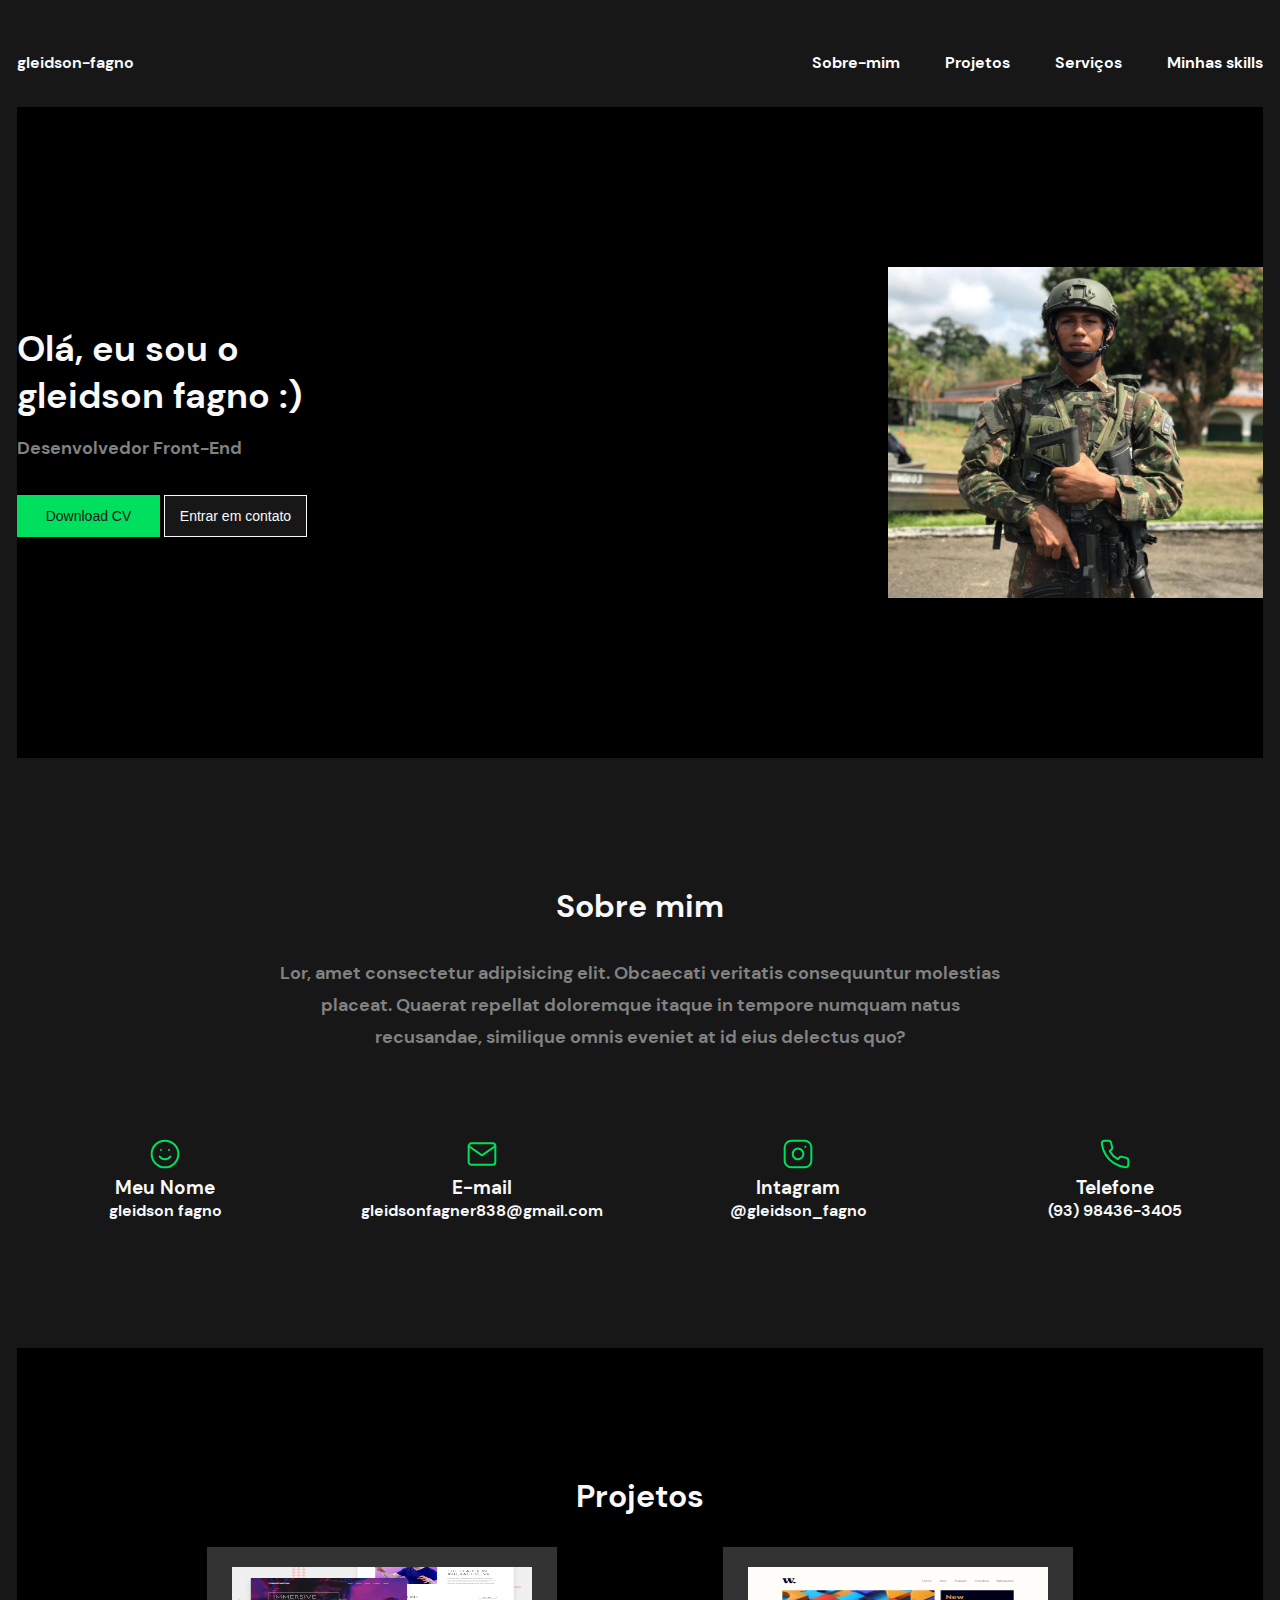
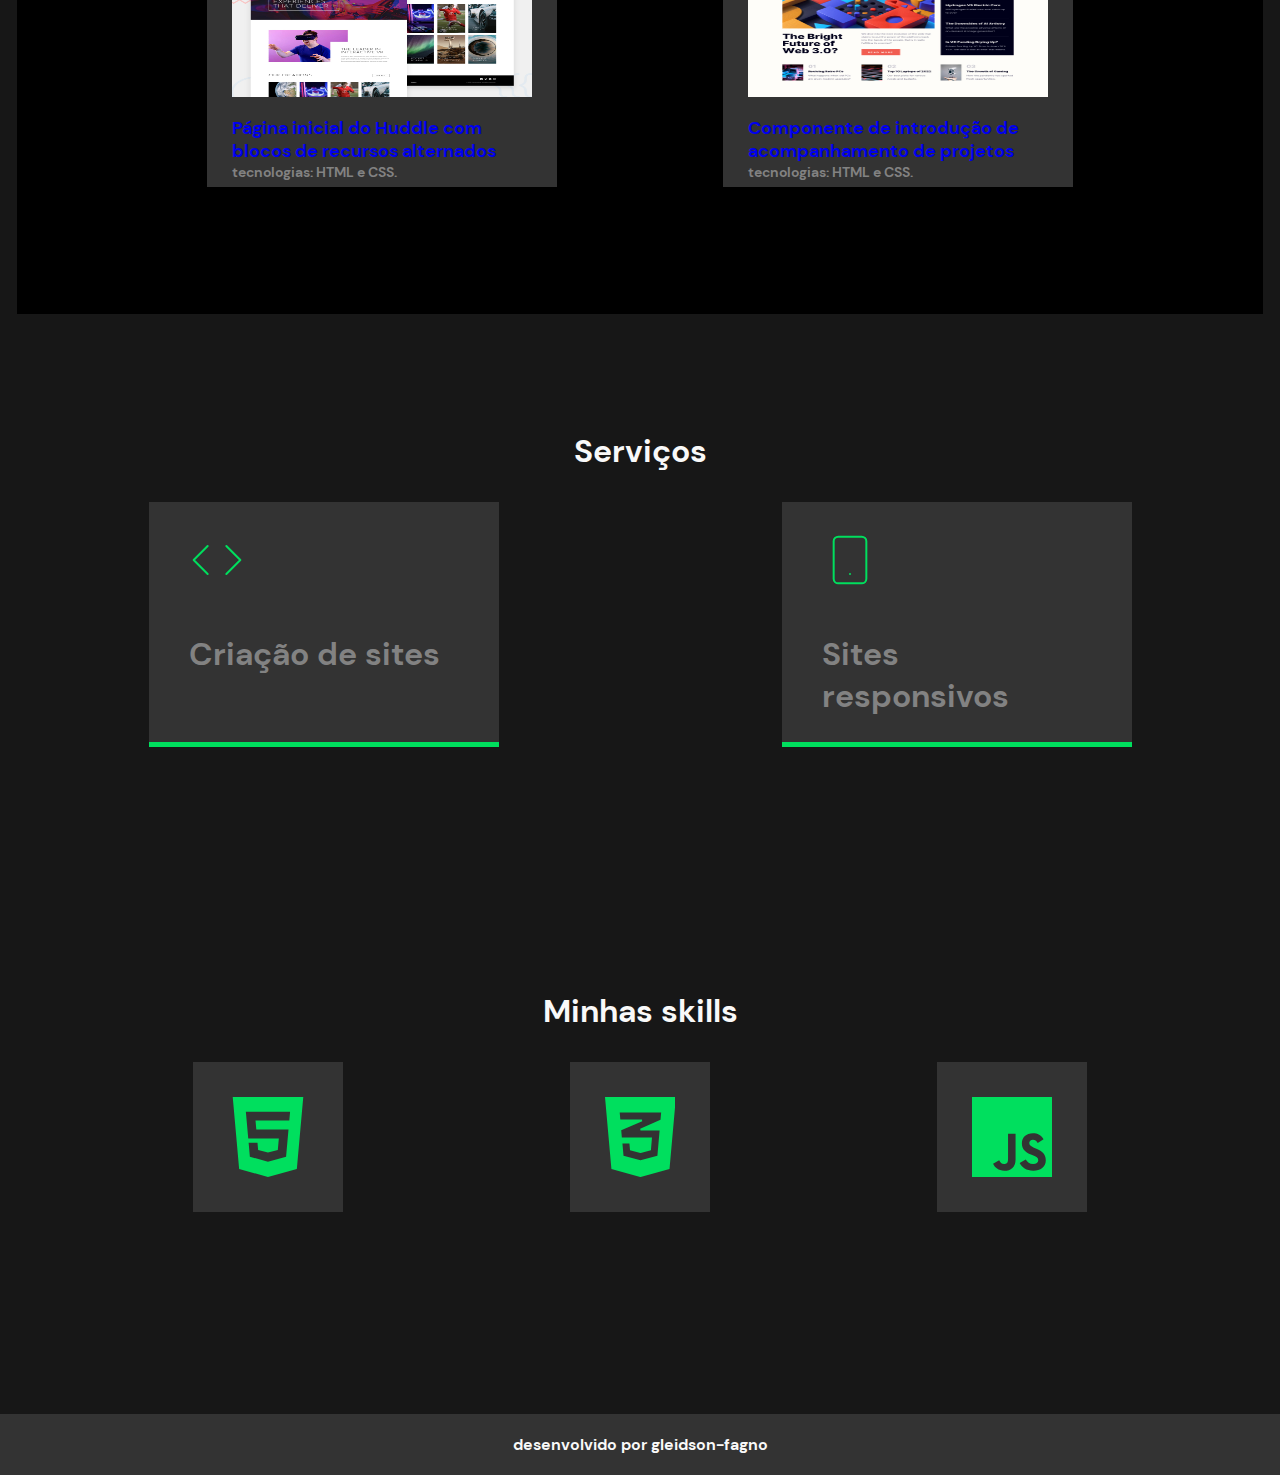
<file: index.html>
<!DOCTYPE html>
<html lang="pt-br">
<head>
    <meta charset="UTF-8">
    <meta http-equiv="X-UA-Compatible" content="IE=edge">
    <meta name="viewport" content="width=device-width, initial-scale=1.0">
    <title>gleidson-fagno</title>
    <link rel="stylesheet" href="css/main.min.css">
</head>
<body>
    <header>
        <span>gleidson-fagno</span>
        
        <nav>
            <span class="btnOpen" onclick="OpenMenu()">
            <img src="assetis/image/menu hamburguer.png" alt=""></span>
            
             <div id="menu">
                  <span class="btnClose" onclick="CloseMenu()">
                       <img src="assetis/image/menu hamburguer.png" alt="">
                  </span>
                  <a href="">Sobre-mim</a>
                  <a href="">Projetos</a>
                  <a href="">Serviços</a>
                  <a href="">Minhas skills</a>
             </div>
        </nav>
   </header>
    <main>
        <!-- quem sou eu -->
        <section class="apresentacao">
            <article>
                <h1>Olá, eu sou o gleidson fagno :)</h1>
                <p>Desenvolvedor Front-End</p>
                <div>
                    <button class="btn-1">Download CV</button>
                    <button class="btn-2">Entrar em contato</button>
                </div>
            </article>
            <img class="img-perfil" src="assetis/image/avatar.jpg" alt="">
        </section>

        <!-- sobre mim -->
        <section class="sobre-mim">
            <article class="conteudo-escrito">
                <h2>Sobre mim</h2>
                <p>Lor, amet consectetur adipisicing elit. Obcaecati veritatis consequuntur molestias placeat. Quaerat repellat doloremque itaque in tempore numquam natus recusandae, similique omnis eveniet at id eius delectus quo?</p>
            </article>
            <article class="conteudo">
                <div>
                    <img src="assetis/image/smile.svg" alt="smile">
                    <h3>Meu Nome</h3>
                    <p>gleidson fagno</p>
                </div>
                <div>
                    <img src="assetis/image/email.svg" alt="E-mail">
                    <h3>E-mail</h3>
                    <p>gleidsonfagner838@gmail.com</p>
                </div>
                <div>
                    <img src="assetis/image/instagram.svg" alt="Intagram">
                    <h3>Intagram</h3>
                    <p>@gleidson_fagno</p>
                </div>
                <div>
                    <img src="assetis/image/phone.svg" alt="Telefone">
                    <h3>Telefone</h3>
                    <p>(93) 98436-3405</p>
                </div>
            </article>
        </section>
        <!-- Projetos -->
        <section class="projetos">
            <h1>Projetos</h1>
            <div>
                <article class="projetos-text">
                    <div class="img"><img src="assetis/image/desktop-preview.jpg" alt=""></div>
                    <h2><a href="https://gleidsonfagno.github.io/loopstudios-landing-page-main/" target="_blank" >Página inicial do Huddle com blocos de recursos alternados</a></h2>
                    <p>tecnologias: HTML e CSS.</p>
                </article>
    
                <article class="projetos-text">
                    <div class="img"><img src="assetis/image/desktop-design.jpg" alt=""></div>
                    <h2><a href="https://gleidsonfagno.github.io/news-homepage-main/" target="_blank">Componente de introdução de acompanhamento de projetos</a></h2>
                    <p>tecnologias: HTML e CSS.</p>
                </article>
            </div>

        </section>
        <!-- Serviços -->
        <section class="servico-1">
            <h1>Serviços</h1>
            <div class="servico">
                <article class="sites">
                    <img src="assetis/image/code.svg" alt="">
                    <h2>Criação de sites</h2>
                </article>
    
                <article class="sites">
                    <img src="assetis/image/smartphone.svg" alt="">
                    <h2>Sites responsivos</h2>
                </article>
            </div>
        </section>
        <!-- minhas skills -->
        <section class="skills-1">
            <h1>Minhas skills</h1>
            <article class="skills">
                <img src="assetis/image/html.svg" alt="">
                <img src="assetis/image/css.svg" alt="">
                <img src="assetis/image/javascript.svg" alt="">
            </article>
        </section>
    </main>
    <footer>
        <p>desenvolvido por gleidson-fagno</p>
    </footer>

    <script src="js/script.js"></script>
</body>
</html>
</file>
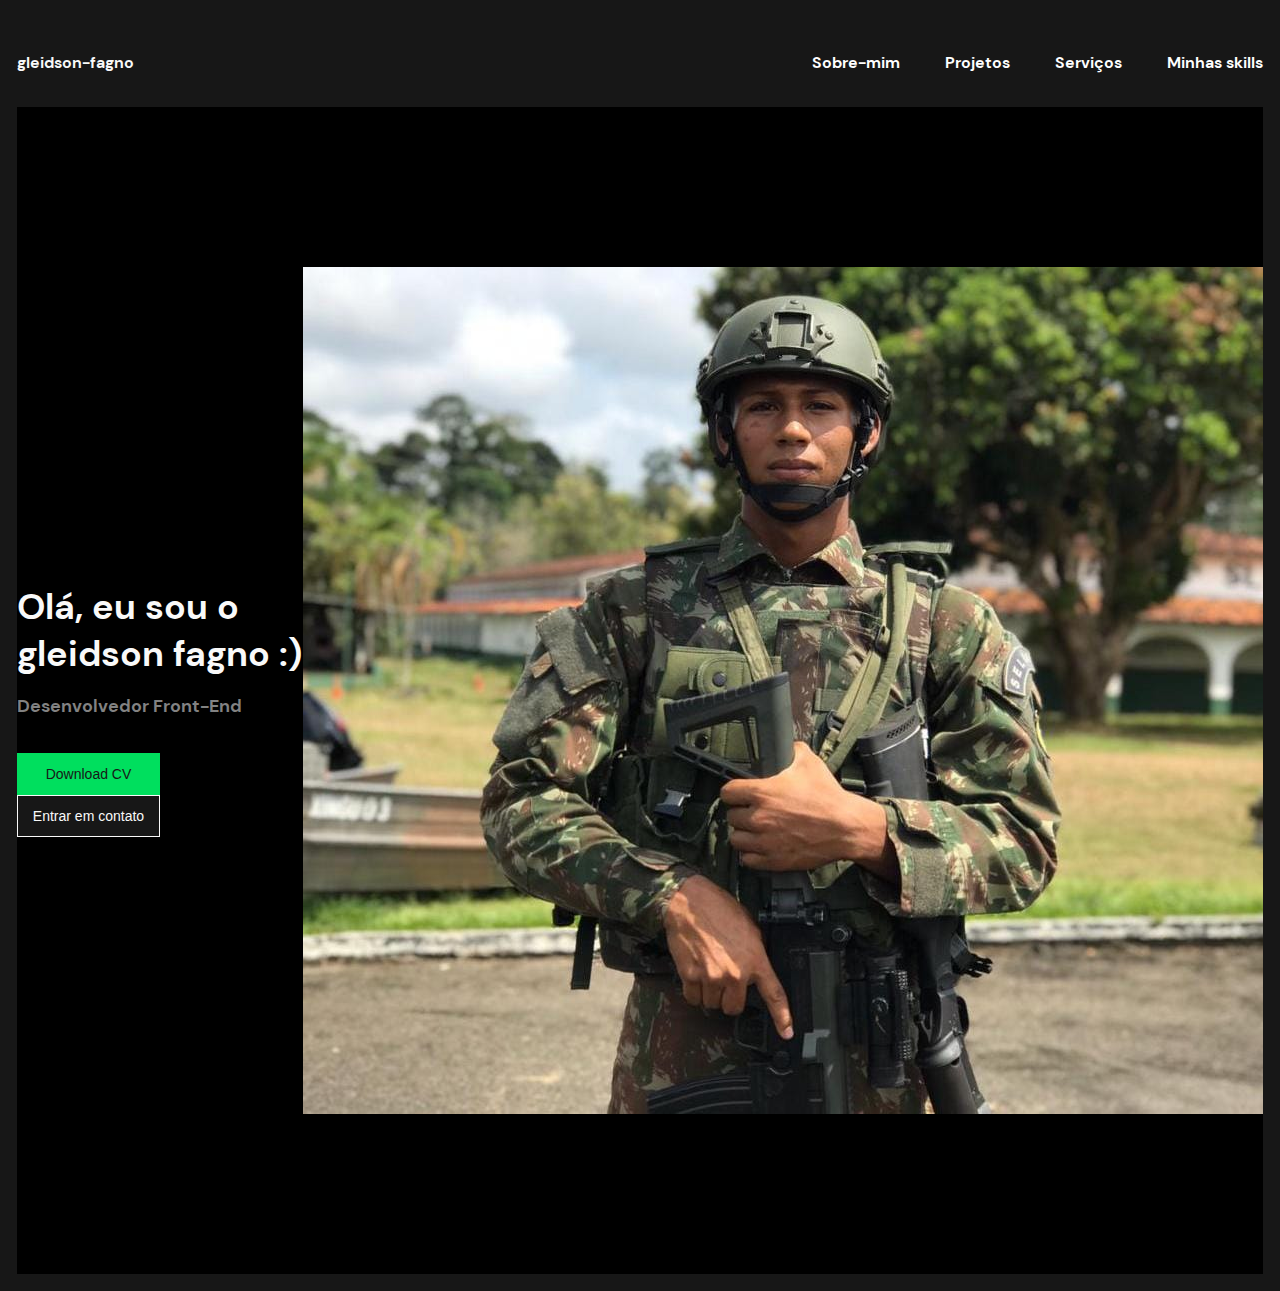
<file: portifilio.html>
<!DOCTYPE html>
<html lang="pt-br">
<head>
     <meta charset="UTF-8">
     <meta http-equiv="X-UA-Compatible" content="IE=edge">
     <meta name="viewport" content="width=device-width, initial-scale=1.0">
     <title>Document</title>
     <link rel="stylesheet" href="css/main.min.css">
</head>
<body>
     <header>
          <span>gleidson-fagno</span>

          <nav>
               <div id="menu">
                    <span class="btnClose" onclick="CloseMenu()">
                         <img src="assetis/image/menu hamburguer.png" alt="">
                    </span>
                    <a href="">Sobre-mim</a>
                    <a href="">Projetos</a>
                    <a href="">Serviços</a>
                    <a href="">Minhas skills</a>
               </div>
          </nav>
          <span class="btnOpen" onclick="OpenMenu()">
          <img src="assetis/image/menu hamburguer.png" alt=""></span>
     </header>

     <main>
          <section class="apresentacao">
               <article>
                   <h1>Olá, eu sou o gleidson fagno :)</h1>
                   <p>Desenvolvedor Front-End</p>
                   <div>
                       <button class="btn-1">Download CV</button>
                       <button class="btn-2">Entrar em contato</button>
                   </div>
               </article>
               <img class="img" src="assetis/image/avatar.jpg" alt="">
           </section>
     </main>
     <script src="script.js"></script>
</body>
</html>
</file>
<file: css/main.min.css>
@font-face{font-family:"myfont-bold";src:url("../assetis/fonte/DMSans-Bold.ttf")}*{margin:0;padding:0;text-decoration:none}body{background:#171717;font-family:"myfont-bold";margin-top:35px;color:#f9f9f9}header{margin:auto;padding:17px;display:flex;flex-direction:row;align-items:center;justify-content:space-between}nav a{color:#fff}.btnOpen{display:none}.btnClose{display:none}#menu{display:flex;align-items:center;justify-content:flex-end;gap:45px}main{margin:auto;padding:17px}.apresentacao{background:#000;display:flex;flex-direction:row;justify-content:space-between;align-items:center;padding:160px 0}.apresentacao article{height:215px;width:337px}.apresentacao article h1{font-family:"myfont-bold";font-weight:700;font-size:36px;line-height:47px}.apresentacao article p{font-weight:500;font-size:18px;line-height:23px;color:#828282;margin-top:18px;margin-bottom:35px}.apresentacao article div .btn-1{background:#00df5e;color:#171717;border:none}.apresentacao article div .btn-2{background:#171717;color:#f9f9f9;border:1px solid #f9f9f9}.apresentacao article div button{width:143px;height:42px;font-size:14px;font-weight:500px;line-height:18.13px;cursor:pointer}.apresentacao .img-perfil{display:block;width:100%;max-width:375px}.sobre-mim{text-align:center;padding:127px 0}.sobre-mim .conteudo-escrito{margin:auto;max-width:745px;margin-bottom:85px}.sobre-mim .conteudo-escrito h2{font-weight:700;font-size:32px;line-height:42px;margin-bottom:30px}.sobre-mim .conteudo-escrito p{font-weight:400;font-size:18px;line-height:32px;color:#828282}.sobre-mim .conteudo{display:grid;grid-template-columns:repeat(4, 1fr);grid-gap:20px}.projetos{background:#000;padding:127px}.projetos div{display:flex;flex-direction:row;gap:40px}.projetos h1{text-align:center;font-weight:700;font-size:32px;line-height:42px;margin-bottom:30px}.projetos .projetos-text{margin:auto;text-align:left;width:350px;height:240px;background:#333}.projetos .projetos-text h2{font-weight:500;font-size:18px;line-height:23px;margin:0 25px}.projetos .projetos-text p{font-weight:400;font-size:14px;line-height:18px;color:#828282;margin:0 25px}.projetos .projetos-text .img{margin:20px 25px;width:100%;max-width:300px !important;height:130px}.projetos .projetos-text .img img{width:100%}.servico-1{padding:116px 0}.servico-1 h1{text-align:center;margin-bottom:30px}.servico-1 .servico{display:flex;flex-direction:row;justify-content:space-around;gap:20px;margin:auto;margin-bottom:127px}.servico-1 .servico .sites{background:#333;width:350px;height:240px;border-bottom:5px solid #00df5e}.servico-1 .servico .sites h2{margin:40px;font-weight:500;font-size:32px;line-height:42px;color:#828282}.servico-1 .servico .sites img{margin:30px 40px 0}.skills-1{margin-bottom:185px}.skills-1 h1{text-align:center;margin-bottom:30px}.skills-1 .skills{margin:auto;gap:51px;display:flex;align-items:center;justify-content:space-evenly}.skills-1 .skills img{background:#333;padding:35px}footer{max-width:100vw;text-align:center;background:#333}footer p{font-weight:400;font-size:16px;line-height:21px;padding:20px}@media(max-width: 600px){#menu{position:fixed;top:0;right:0;display:flex;flex-direction:column;z-index:1;width:0;height:100%;align-items:center;justify-content:center;gap:45px;background:#212121;padding:2rem 0;overflow:hidden;transition:width .4s}.btnOpen{display:block}.btnClose{display:block}.btnClose img{color:#000 !important}.apresentacao{flex-wrap:wrap;text-align:center}.apresentacao article{margin:auto;width:100%}.apresentacao article div{display:flex}.apresentacao article div button{width:45% !important;margin:12px}.apresentacao .img-perfil{display:none}.sobre-mim .conteudo{display:grid;grid-template-columns:repeat(2, 1fr)}.projetos div{display:grid;grid-template-columns:repeat(1, 1fr)}.projetos div img{height:50%}.servico{flex-wrap:wrap}.skills{display:flex;flex-wrap:wrap}}@media(max-width: 500px){.sobre-mim .conteudo{display:grid;grid-template-columns:repeat(1, 1fr)}}
</file>
